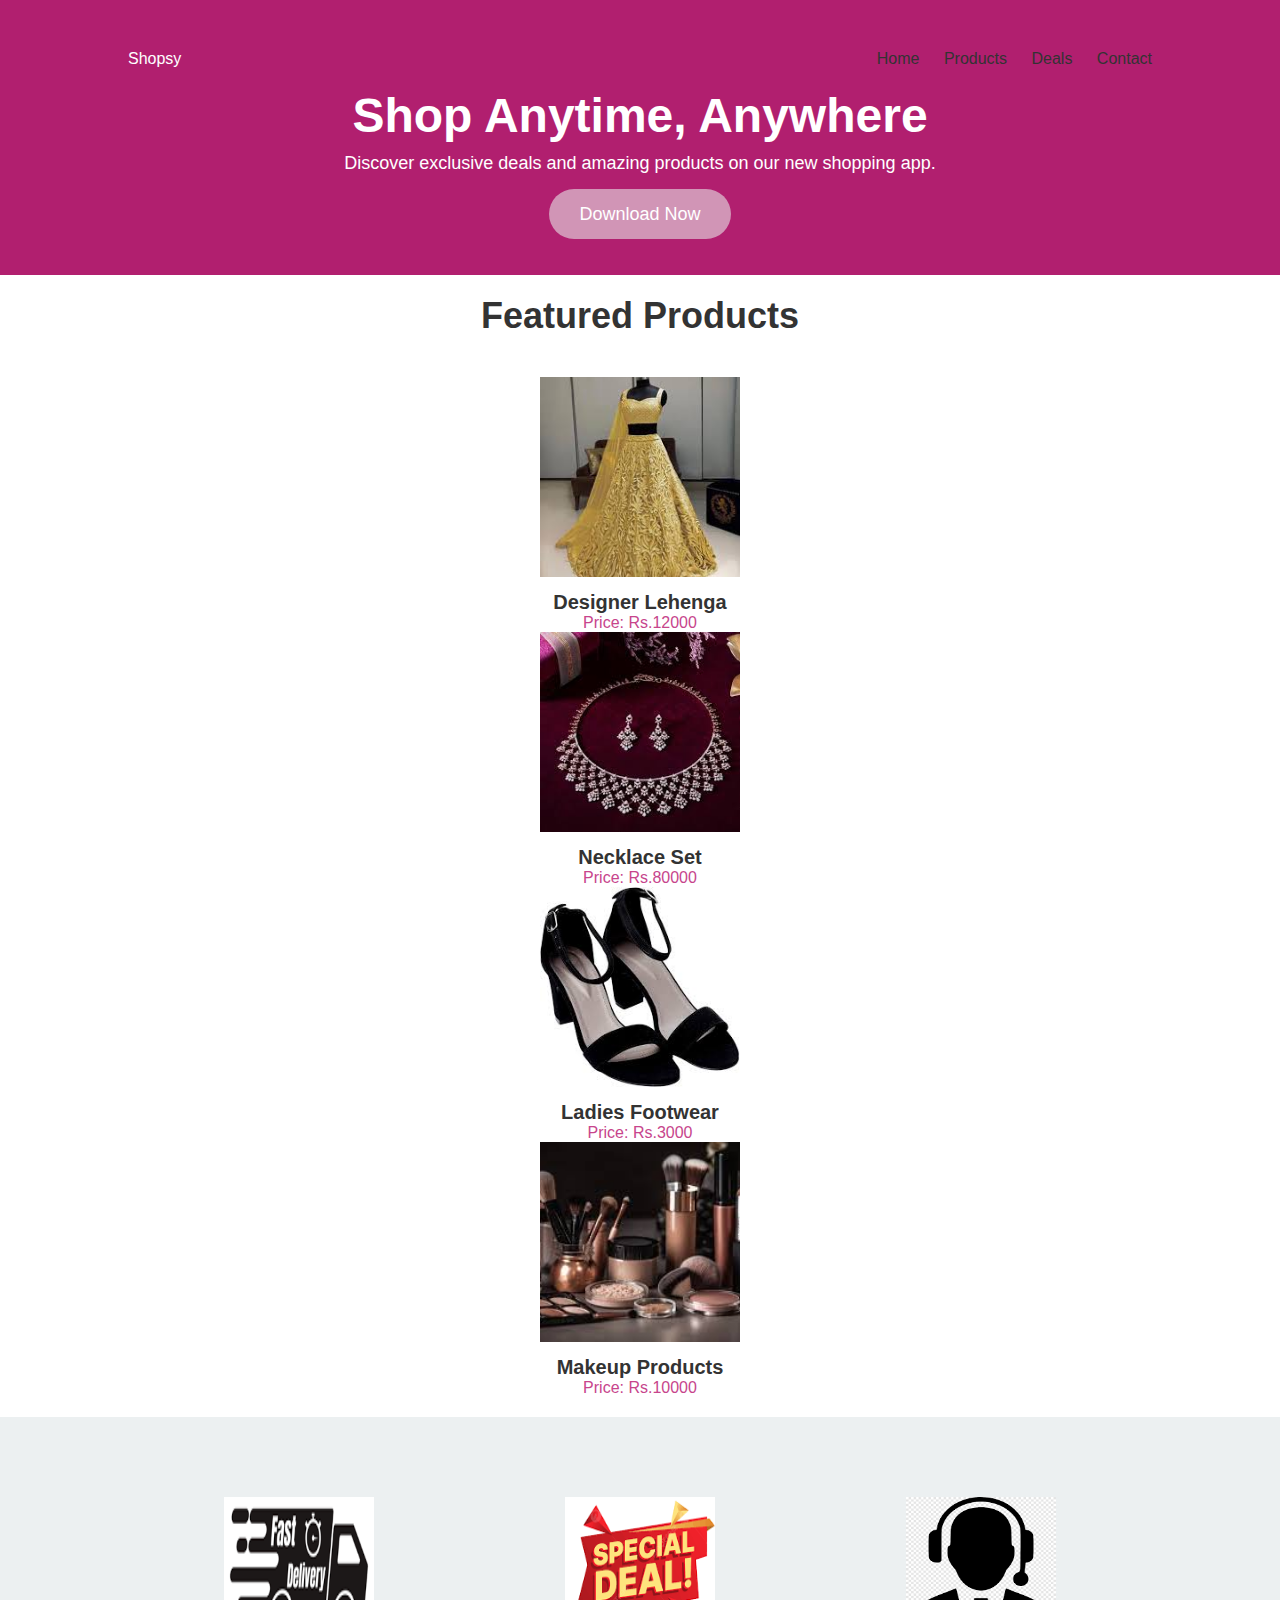
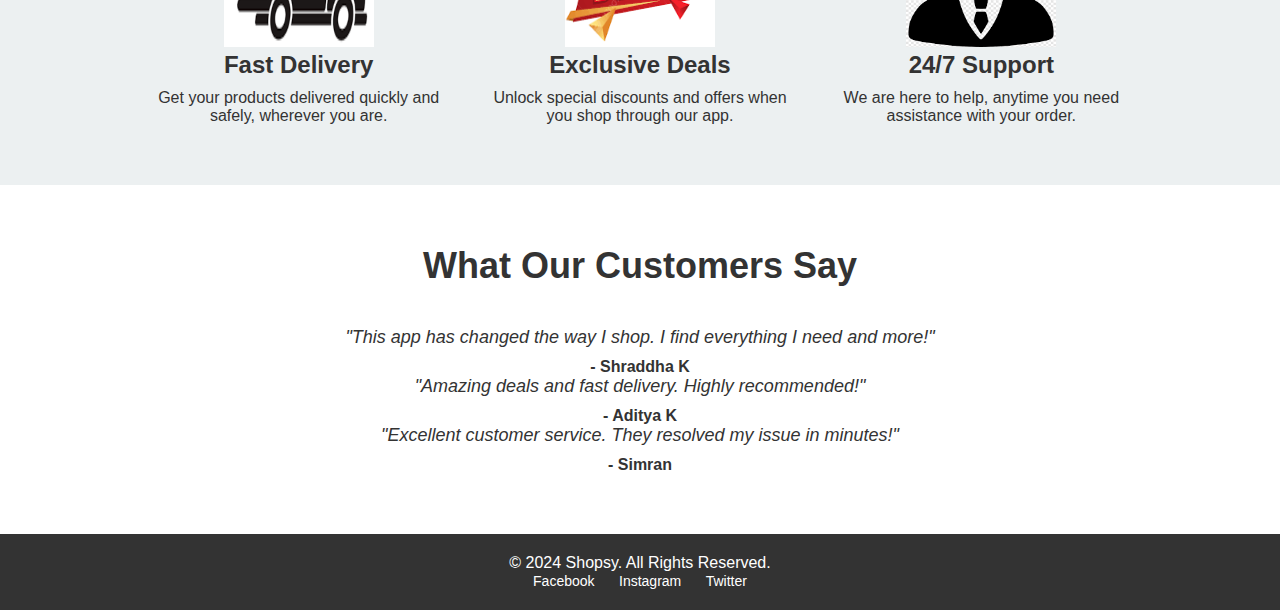
<file: Level-1 (Task-1) Landing Page/index.html>
<!DOCTYPE html>
<html lang="en">
<head>
    <meta charset="UTF-8">
    <meta name="viewport" content="width=device-width, initial-scale=1.0">
    <title>Landing Page</title>
    <link rel="stylesheet" href="style.css">
</head>
<body>

    <!-- Header Section -->
    <header class="hero">
        <div class="container">
            <nav>
                <div class="logo">Shopsy</div>
                <div class="menu">
                    <a href="#">Home</a>
                    <a href="#">Products</a>
                    <a href="#">Deals</a>
                    <a href="#">Contact</a>
                </div>
            </nav>
            <div class="hero-content">
                <h1>Shop Anytime, Anywhere</h1>
                <p>Discover exclusive deals and amazing products on our new shopping app.</p>
                <a href="#" class="cta-button">Download Now</a>
            </div>
        </div>
    </header>

    <!-- Products Section -->
    <section class="products">
        <div class="container">
            <h2>Featured Products</h2>
            <div class="product-grid">
                <div class="product">
                    <img src="lehenga.jpeg">
                    <h3>Designer Lehenga</h3>
                    <p>Price: Rs.12000</p>
                </div>
            </div>
            <div class="product">
                <img src="necklace.jpeg">
                <h3>Necklace Set</h3>
                <p>Price: Rs.80000</p>
            </div>
            <div class="product">
                <img src="sandals.jpeg">
                <h3>Ladies Footwear</h3>
                <p>Price: Rs.3000</p>
            </div>
            <div class="product">
                <img src="makeup.jpeg">
                <h3>Makeup Products</h3>
                <p>Price: Rs.10000</p>
            </div>
        </div>
    </section>

    <!-- Features Section -->
    <section class="features">
        <div class="container">
            <div class="feature">
                <img src="fastdev.png">
                <h2>Fast Delivery</h2>
                <p>Get your products delivered quickly and safely, wherever you are.</p>
            </div>
            <div class="feature">
                <img src="deal.png">
                <h2>Exclusive Deals</h2>
                <p>Unlock special discounts and offers when you shop through our app.</p>
            </div>
            <div class="feature">
                <img src="support.png">
                <h2>24/7 Support</h2>
                <p>We are here to help, anytime you need assistance with your order.</p>
            </div>
        </div>
    </section>

    <!-- Testimonials Section -->
     <section class="testimonials">
        <div class="container">
            <h2>What Our Customers Say</h2>
            <div class="testimonials-grid">
                <div class="testimonial">
                    <p>"This app has changed the way I shop. I find everything I need and more!"</p>
                    <h3>- Shraddha K</h3>
                </div>
                <div class="testimonial">
                    <p>"Amazing deals and fast delivery. Highly recommended!"</p>
                    <h3>- Aditya K</h3>
                </div>
                <div class="testimonial">
                    <p>"Excellent customer service. They resolved my issue in minutes!"</p>
                    <h3>- Simran</h3>
                </div>
            </div>
        </div>
     </section>

     <!-- Footer Section -->
      <footer class="footer">
        <div class="container">
            <p>&copy; 2024 Shopsy. All Rights Reserved.</p>
            <div class="social">
                <a href="#">Facebook</a>
                <a href="#">Instagram</a>
                <a href="#">Twitter</a>
            </div>
        </div>
      </footer>
      
</body>
</html>
</file>
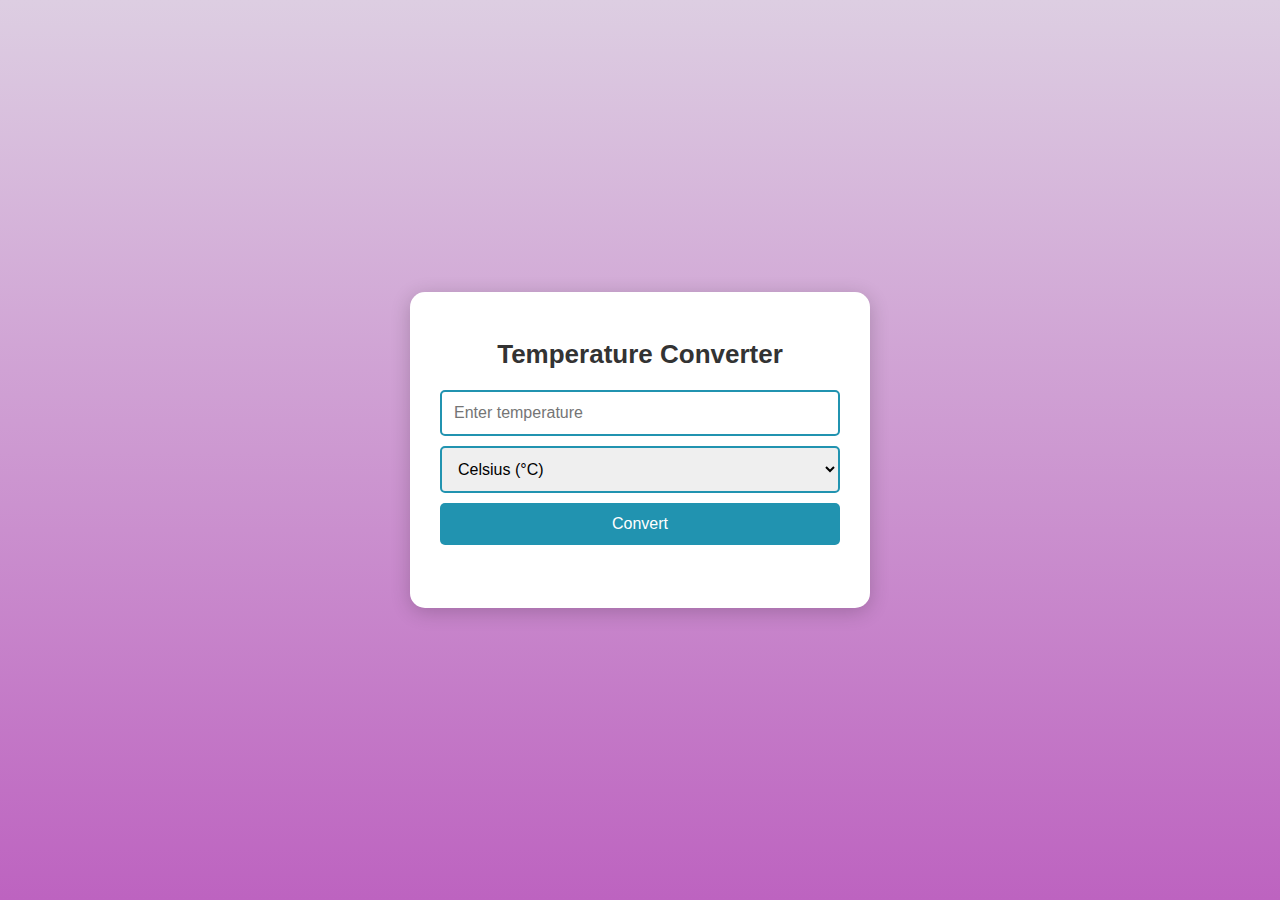
<file: Level-1 (Task-3) Temp Convertor/index.html>
<!DOCTYPE html>
<html lang="en">
<head>
    <meta charset="UTF-8">
    <meta name="viewport" content="width=device-width, initial-scale=1.0">
    <title>Temperature Converter</title>
    <link rel="stylesheet" href="style.css">
</head>
<body>
    <div class="container">
        <h1>Temperature Converter</h1>
        <div class="converter">
            <input type="number" id="tempInput" placeholder="Enter temperature" required>
            <select id="unitSelect">
                <option value="C">Celsius (°C)</option>
                <option value="F">Fahrenheit (°F)</option>
            </select>
            <button onclick="convertTemperature()">Convert</button>
            <p id="result"></p>
        </div>
    </div>
    <script src="script.js"></script>
</body>
</html>
</file>
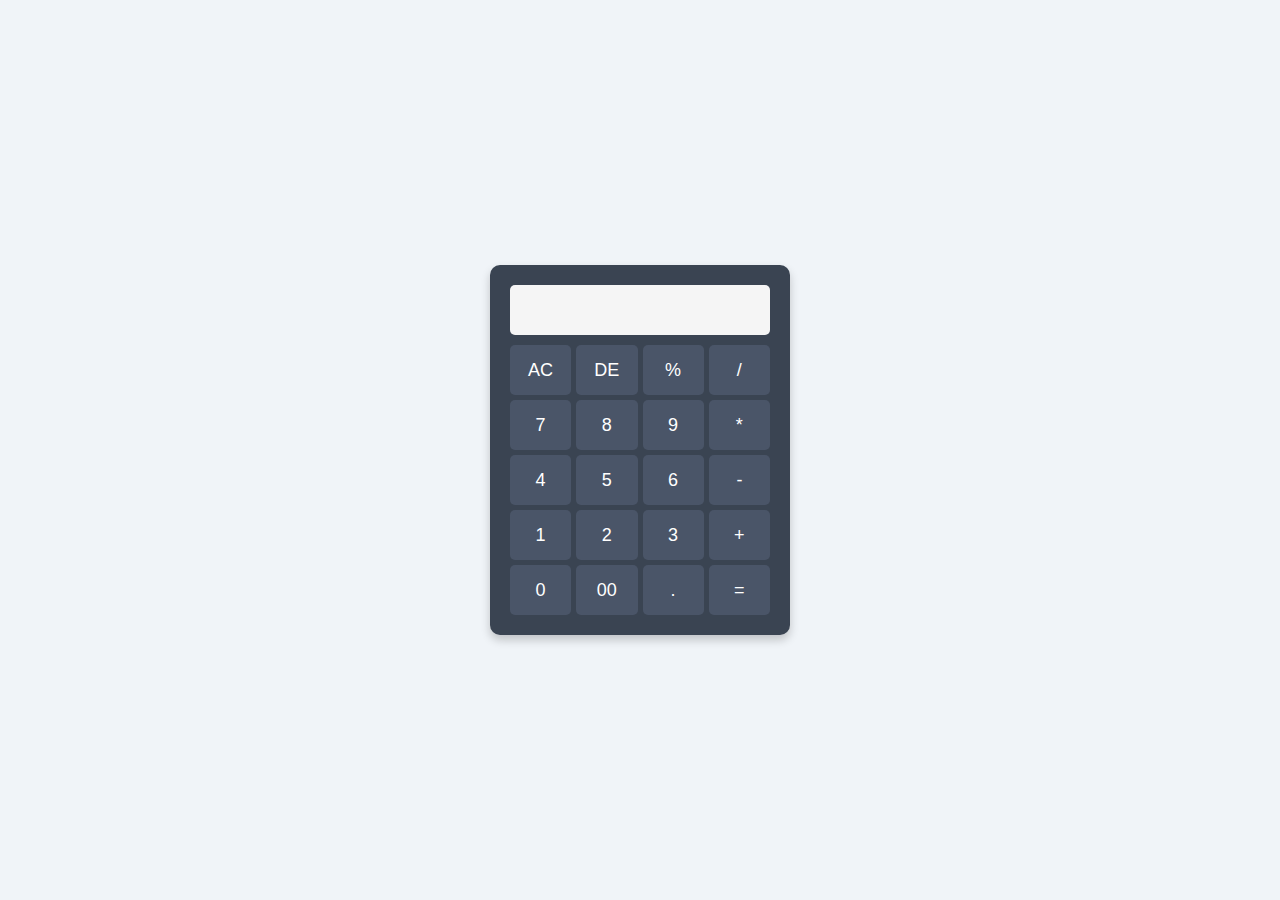
<file: Level-2 (Task-1) Calculator/index.html>
<!DOCTYPE html>
<html lang="en">
<head>
    <meta charset="UTF-8">
    <meta name="viewport" content="width=device-width, initial-scale=1.0">
    <title>Calculator using HTML, CSS & JS</title>
    <link rel="stylesheet" href="style.css">
    <script src="script.js"></script>
</head>
<body>
    <div class="container">
        <div class="calculator">
            <div class="display">
                <input type="text" id="output" readonly>
            </div>
            <div class="buttons">
                <button onclick="clearOutput()">AC</button>
                <button onclick="deleteLast()">DE</button>
                <button onclick="appendToOutput('%')">%</button>
                <button onclick="appendToOutput('/')">/</button>
                <button onclick="appendToOutput('7')">7</button>
                <button onclick="appendToOutput('8')">8</button>
                <button onclick="appendToOutput('9')">9</button>
                <button onclick="appendToOutput('*')">*</button>
                <button onclick="appendToOutput('4')">4</button>
                <button onclick="appendToOutput('5')">5</button>
                <button onclick="appendToOutput('6')">6</button>
                <button onclick="appendToOutput('-')">-</button>
                <button onclick="appendToOutput('1')">1</button>
                <button onclick="appendToOutput('2')">2</button>
                <button onclick="appendToOutput('3')">3</button>
                <button onclick="appendToOutput('+')">+</button>
                <button onclick="appendToOutput('0')">0</button>
                <button onclick="appendToOutput('00')">00</button>
                <button onclick="appendToOutput('.')">.</button>
                <button onclick="calculate()">=</button>
            </div>
        </div>
    </div>
</body>
</html>
</file>
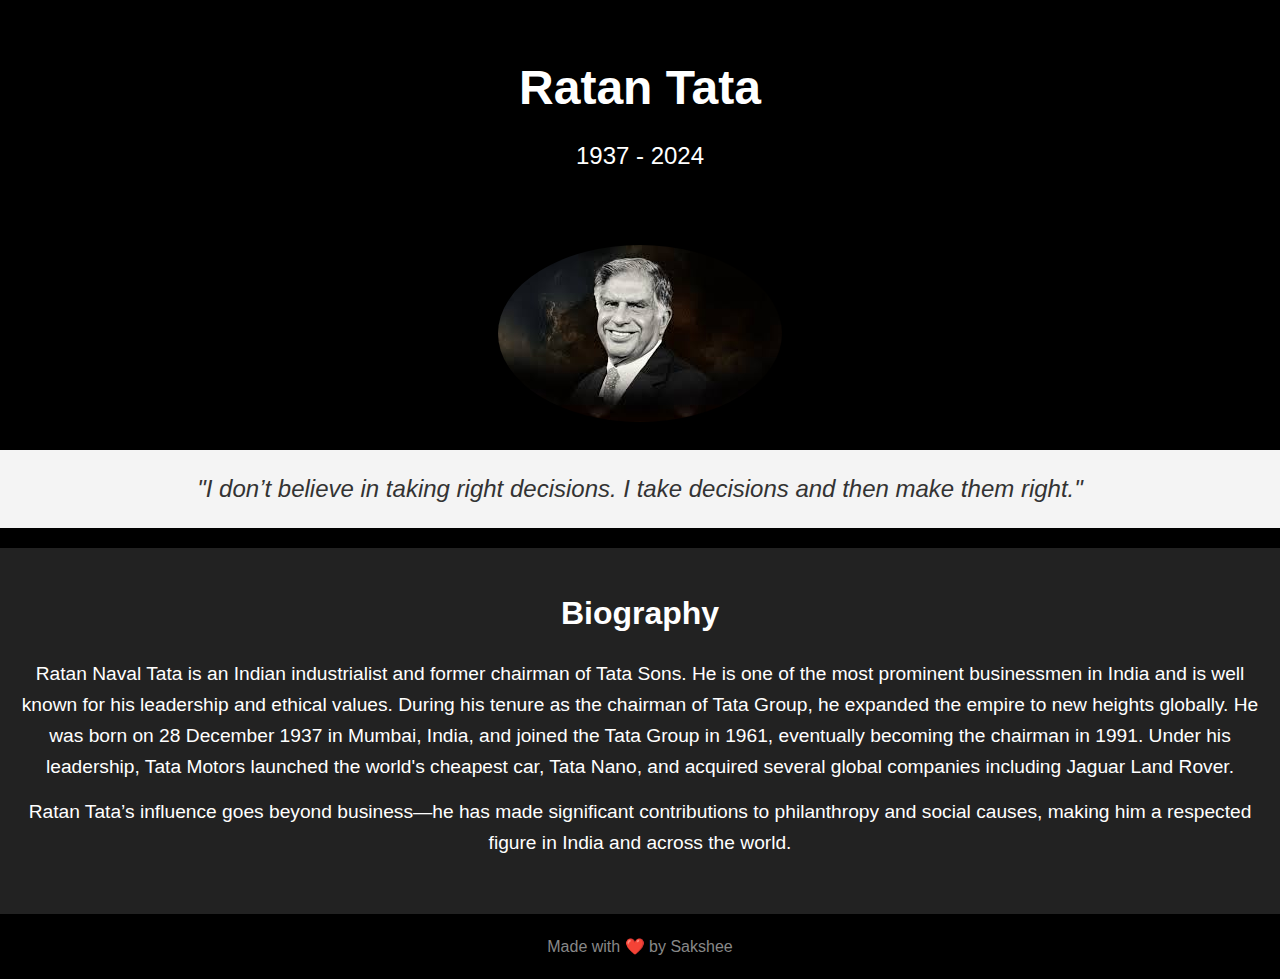
<file: Level-2 (Task-2) Tribute page/index.html>
<!DOCTYPE html>
<html lang="en">
<head>
    <meta charset="UTF-8">
    <meta name="viewport" content="width=device-width, initial-scale=1.0">
    <meta http-equiv="X-UA-Compatible" content="ie=edge">
    <title>Tribute to Ratan Tata</title>
    <link rel="stylesheet" href="style.css">
</head>
<body>

    <header class="header">
        <h1>Ratan Tata</h1>
        <p>1937 - 2024</p>
    </header>

    <div class="image-container">
        <img src="ratan-tata.jpeg" alt="Ratan Tata">
    </div>

    <section class="quote">
        <p>"I don’t believe in taking right decisions. I take decisions and then make them right."</p>
    </section>

    <section class="biography">
        <h2>Biography</h2>
        <p>
            Ratan Naval Tata is an Indian industrialist and former chairman of Tata Sons. He is one of the most prominent businessmen in India and is well known for his leadership and ethical values. During his tenure as the chairman of Tata Group, he expanded the empire to new heights globally. 
            He was born on 28 December 1937 in Mumbai, India, and joined the Tata Group in 1961, eventually becoming the chairman in 1991. Under his leadership, Tata Motors launched the world's cheapest car, Tata Nano, and acquired several global companies including Jaguar Land Rover.
        </p>
        <p>
            Ratan Tata’s influence goes beyond business—he has made significant contributions to philanthropy and social causes, making him a respected figure in India and across the world.
        </p>
    </section>

    <footer>
        <p>Made with ❤️ by Sakshee</p>
    </footer>

</body>
</html>
</file>
<file: Level-1 (Task-1) Landing Page/style.css>
*{
    margin: 0;
    padding: 0;
    box-sizing: border-box;
    font-family: Arial, Helvetica, sans-serif;
}
body{
    background-color: #f8f8f8;
    color: #333;
}
a{
    text-decoration: none;
    color: #333;
}
.container {
    width: 80%;
    margin: 0 auto;
}

/* Header Section */
.hero{
    background-color: #b11f6f;
    color: white;
    padding: 50px 0;
    text-align: center;
}
.hero nav{
    display: flex;
    justify-content: space-between;
    align-items: center;
    margin-bottom: 20px;
}
.logo_{
    font-size: 22px;
    font-weight: bold;
}
.menu a{
    margin-left: 20px;
}
.hero h1{
    font-size: 48px;
    margin-bottom: 10px;
}
.hero p{
    font-size: 18px;
    margin-bottom: 30px;
}
.cta-button{
    background-color: #d195b6;
    padding: 15px 30px;
    color: white;
    border-radius: 50px;
    font-size: 18px;
    transition: background-color 0.3s ease;
}
.cta-button:hover{
    background-color: #c26799;
}

/*Products section*/
.products{
    padding: 20px 0;
    background-color: white;
}
.products h2{
    text-align: center;
    font-size: 36px;
    margin-bottom: 40px;
}
.products-grid{
    display: flex;
    justify-content: space-around;
}
.product{
    text-align: center;
}
.product img{
    width: 200px;
    height: 200px;
    object-fit: cover;
    margin-bottom: 10px;
}
.product h3{
    font-size: 20px;
}
.product p{
    font-size: 16px;
    color: #c7458c;
}

/* Feature Section*/
.features {
    padding: 60px 0;
    background-color: #ecf0f1;
}
.features .container{
    display: flex;
    justify-content: space-around;
    text-align: center;
}
.feature{
    flex: 1;
    margin: 0 20px;
}
.feature img{
    width: 150px;
    height: 150px;
    margin-top: 20px;
}
.feature h2{
    font-size: 24px;
    margin-bottom: 10px;
}
.feature p{
    font-size: 16px;
}
/*Testimonials section*/
.testimonials{
    padding: 60px 0;
    background-color: white;
}
.testimonials h2{
    text-align: center;
    font-size: 36px;
    margin-bottom: 40px;
}
.testimonial-grid{
    display: flex;
    justify-content: space-around;
}
.testimonial{
    text-align: center;
    flex: 1;
    margin: 0 20px;
}
.testimonial p{
    font-size: 18px;
    font-style: italic;
    margin-bottom: 10px;
}
.testimonial h3{
    font-size: 16px;
    font-weight: bold;
}

/*Footer section*/
.footer{
    background-color: #333;
    color: white;
    text-align: center;
    padding: 20px 0;
}
.footer .social a{
    margin: 0 10px;
    color: white;
    font-size: 14px;
}
</file>
<file: Level-1 (Task-3) Temp Convertor/style.css>
body {
    font-family: Arial, sans-serif;
    background: linear-gradient( #ddcee2, #bd63c0); 
    display: flex;
    justify-content: center;
    align-items: center;
    height: 100vh;
    margin: 0;
}

.container {
    background: white;
    border-radius: 15px;
    box-shadow: 0 4px 20px rgba(0, 0, 0, 0.2);
    padding: 30px;
    text-align: center;
    width: 400px;
}

h1 {
    font-size: 26px;
    margin-bottom: 20px;
    color: #333;
}

.converter {
    display: flex;
    flex-direction: column;
}

input {
    padding: 12px;
    margin-bottom: 10px;
    border: 2px solid #2193b0;
    border-radius: 5px;
    font-size: 16px;
    transition: border-color 0.3s;
}

input:focus {
    border-color: #6dd5ed;
    outline: none;
}

select {
    padding: 12px;
    margin-bottom: 10px;
    border: 2px solid #2193b0;
    border-radius: 5px;
    font-size: 16px;
    transition: border-color 0.3s;
}

select:focus {
    border-color: #6dd5ed;
    outline: none;
}

button {
    padding: 12px;
    background-color: #2193b0;
    color: white;
    border: none;
    border-radius: 5px;
    font-size: 16px;
    cursor: pointer;
    transition: background-color 0.3s, transform 0.2s;
}

button:hover {
    background-color: #1a7c94;
    transform: scale(1.05);
}

p {
    margin-top: 15px;
    font-size: 18px;
    color: #333;
}
</file>
<file: Level-2 (Task-1) Calculator/style.css>
* {
    margin: 0;
    padding: 0;
    font-family: Verdana, sans-serif;
    box-sizing: border-box;
}

body, html {
    height: 100%;
    display: flex;
    justify-content: center;
    align-items: center;
    background-color: #f0f4f8;
}

.calculator {
    background: #3a4452;
    padding: 20px;
    border-radius: 10px;
    box-shadow: 0 5px 10px rgba(0, 0, 0, 0.2);
    width: 300px;
}

#output {
    width: 100%;
    height: 50px;
    background: #f5f5f5;
    border: none;
    border-radius: 5px;
    font-size: 24px;
    text-align: right;
    margin-bottom: 10px;
    padding-right: 10px;
    color: #333;
}

.buttons {
    display: grid;
    grid-template-columns: repeat(4, 1fr);
    gap: 5px;
}

button {
    height: 50px;
    background: #4a5568;
    border: none;
    border-radius: 5px;
    color: white;
    font-size: 18px;
    cursor: pointer;
}

button:hover {
    background: #2d3748;
}
</file>
<file: Level-2 (Task-2) Tribute page/style.css>
* {
    margin: 0;
    padding: 0;
    box-sizing: border-box;
}

body {
    font-family: 'Arial', sans-serif;
    background-color: #000;
    color: #fff;
    line-height: 1.6;
    text-align: center;
}

.header {
    padding: 50px;
    background-color: #000;
}

.header h1 {
    font-size: 3rem;
    margin-bottom: 10px;
}

.header p {
    font-size: 1.5rem;
}

.image-container {
    padding: 20px;
}

.image-container img {
    max-width: 100%;
    height: auto;
    border-radius: 50%;
}

.quote {
    padding: 20px;
    background-color: #f4f4f4;
    color: #333;
    font-style: italic;
    font-size: 1.5rem;
    margin-bottom: 20px;
}

.biography {
    padding: 40px 20px;
    background-color: #222;
}

.biography h2 {
    font-size: 2rem;
    margin-bottom: 20px;
}

.biography p {
    font-size: 1.2rem;
    margin-bottom: 15px;
}

footer {
    padding: 20px;
    background-color: #000;
}

footer p {
    font-size: 1rem;
    color: #888;
}
</file>
